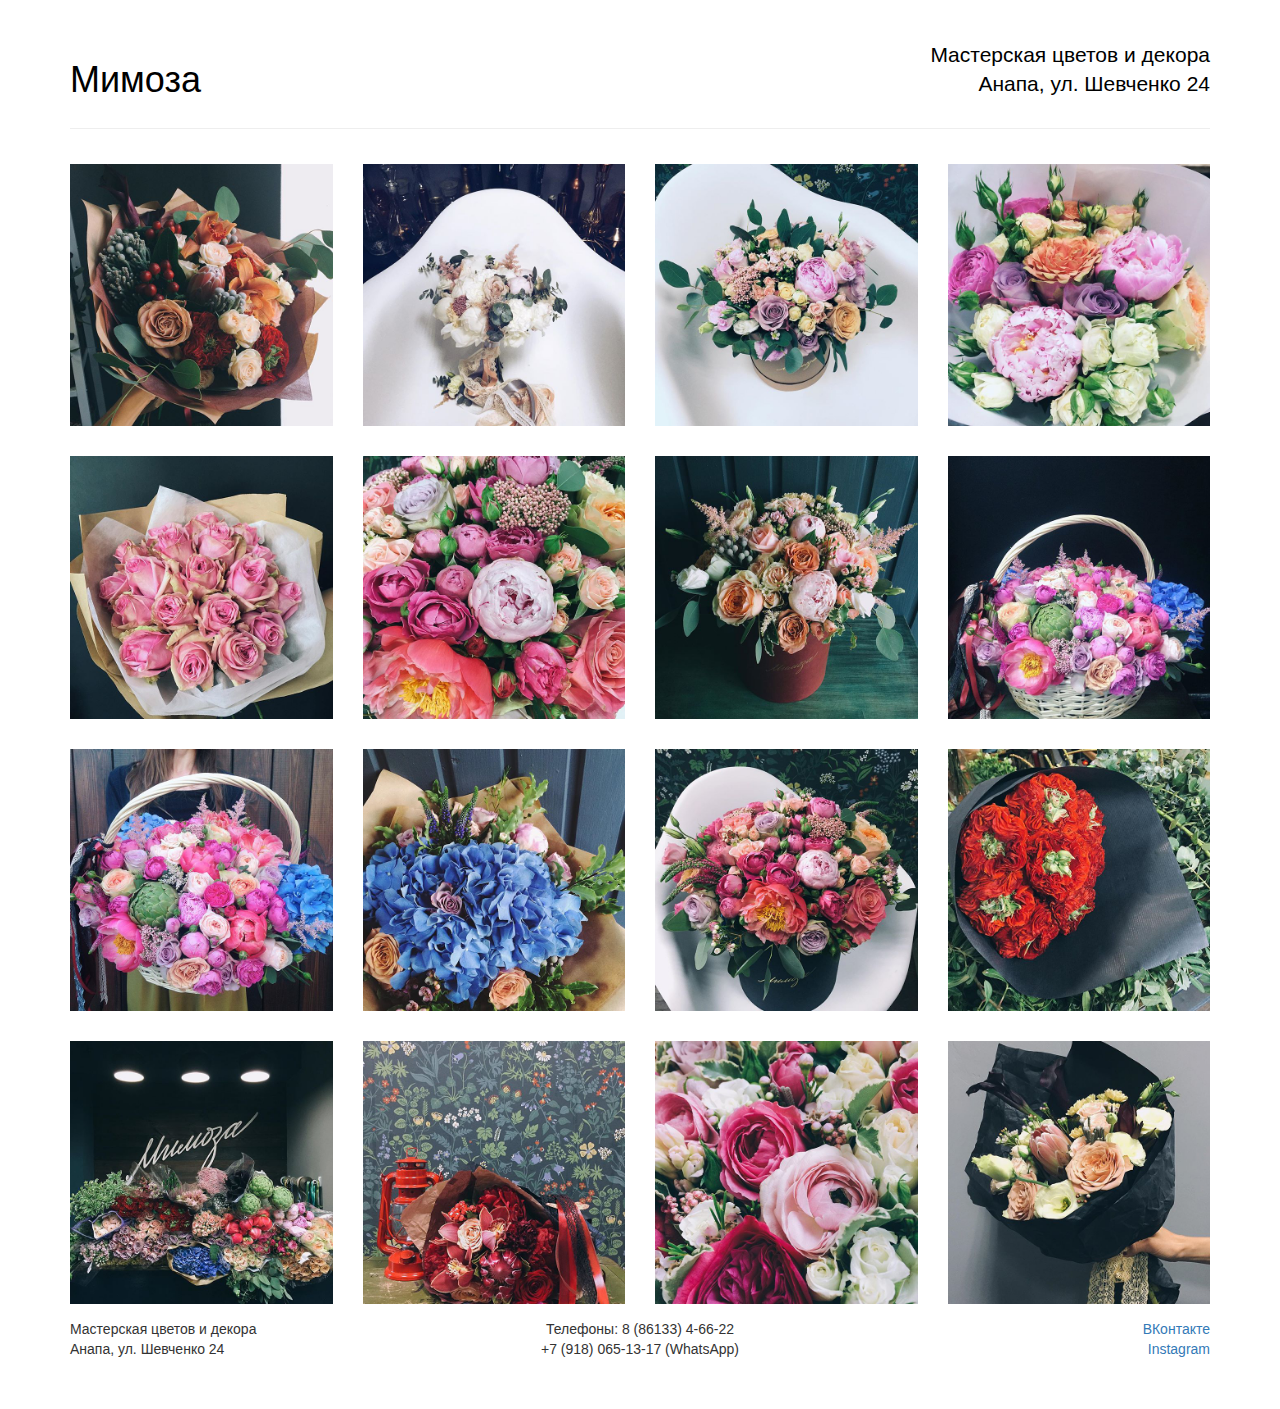
<file: index.html>
<!DOCTYPE html>
<html lang="ru">

<head>
  <meta charset="utf-8">
  <meta http-equiv="X-UA-Compatible" content="IE=edge">
  <meta name="viewport" content="width=device-width, initial-scale=1">
  <!-- The above 3 meta tags *must* come first in the head; any other head content must come *after* these tags -->
  <meta name="description" content="">
  <meta name="author" content="">
  <link rel="icon" href="favicon.ico">

  <title>Мимоза - мастерская цветов и декора</title>
  <!-- Latest compiled and minified CSS -->
  <link rel="stylesheet" href="https://maxcdn.bootstrapcdn.com/bootstrap/3.3.5/css/bootstrap.min.css">
  <link rel="stylesheet" href="css/main.css">
</head>

<body>
<div class="container">

    <div class="page-header">
      <div class="row vertical-align">
        <div class="col-md-4">
            <!--<img src="images/logo.png" class="logo">-->
          <h1 class="logo">Мимоза</h1>
        </div>
        <div class="col-md-8">
          <p class="logo-text lead text-right">Мастерская цветов и декора
            <br/> Анапа, ул. Шевченко 24</p>
        </div>
      </div>
    </div>
</div>
<div class="container">

			<div class="insta row">
        <div class="col-sm-6 col-md-3">
        <a href="https://www.instagram.com/mimozaflowers/"><img src="images/1.jpg" alt="" class="img-responsive"></a>
        </div>
        <div class="col-sm-6 col-md-3">
        <a href="https://www.instagram.com/mimozaflowers/"><img src="images/2.jpg" alt="" class="img-responsive"></a>
        </div>
        <div class="col-sm-6 col-md-3">
        <a href="https://www.instagram.com/mimozaflowers/"><img src="images/3.jpg" alt="" class="img-responsive"></a>
        </div>
        <div class="col-sm-6 col-md-3">
        <a href="https://www.instagram.com/mimozaflowers/"><img src="images/4.jpg" alt="" class="img-responsive"></a>
        </div>
			</div>

      <div class="insta row">
        <div class="col-sm-6 col-md-3">
        <a href="https://www.instagram.com/mimozaflowers/"><img src="images/5.jpg" alt="" class="img-responsive"></a>
        </div>
        <div class="col-sm-6 col-md-3">
        <a href="https://www.instagram.com/mimozaflowers/"><img src="images/6.jpg" alt="" class="img-responsive"></a>
        </div>
        <div class="col-sm-6 col-md-3">
        <a href="https://www.instagram.com/mimozaflowers/"><img src="images/7.jpg" alt="" class="img-responsive"></a>
        </div>
        <div class="col-sm-6 col-md-3">
        <a href="https://www.instagram.com/mimozaflowers/"><img src="images/8.jpg" alt="" class="img-responsive"></a>
        </div>
			</div>

      <div class="insta row">
        <div class="col-sm-6 col-md-3">
        <a href="https://www.instagram.com/mimozaflowers/"><img src="images/9.jpg" alt="" class="img-responsive"></a>
        </div>
        <div class="col-sm-6 col-md-3">
        <a href="https://www.instagram.com/mimozaflowers/"><img src="images/10.jpg" alt="" class="img-responsive"></a>
        </div>
        <div class="col-sm-6 col-md-3">
        <a href="https://www.instagram.com/mimozaflowers/"><img src="images/11.jpg" alt="" class="img-responsive"></a>
        </div>
        <div class="col-sm-6 col-md-3">
        <a href="https://www.instagram.com/mimozaflowers/"><img src="images/12.jpg" alt="" class="img-responsive"></a>
        </div>
			</div>

      <div class="insta row">
        <div class="col-sm-6 col-md-3">
        <a href="https://www.instagram.com/mimozaflowers/"><img src="images/13.jpg" alt="" class="img-responsive"></a>
        </div>
        <div class="col-sm-6 col-md-3">
        <a href="https://www.instagram.com/mimozaflowers/"><img src="images/14.jpg" alt="" class="img-responsive"></a>
        </div>
        <div class="col-sm-6 col-md-3">
        <a href="https://www.instagram.com/mimozaflowers/"><img src="images/15.jpg" alt="" class="img-responsive"></a>
        </div>
        <div class="col-sm-6 col-md-3">
        <a href="https://www.instagram.com/mimozaflowers/"><img src="images/16.jpg" alt="" class="img-responsive"></a>
        </div>
			</div>




    <!-- Site footer -->
    <footer class="row footer">
      <div class="left col-md-4">
        <p>Мастерская цветов и декора
          <br/> Анапа, ул. Шевченко 24</p>
      </div>
      <div class="center col-md-4">
        Телефоны: 8 (86133) 4-66-22
        <br/> +7 (918) 065-13-17 (WhatsApp)
      </div>
      <div class="right col-md-4"><a href="vk.com/mimoza_anapa">ВКонтакте</a><br/><a href="http://instagram.com/mimozaflowers/">Instagram</a></div>
    </footer>

  </div>
  <!-- /container -->
  <!-- Latest compiled and minified JavaScript -->
  <script src="https://ajax.googleapis.com/ajax/libs/jquery/2.1.4/jquery.min.js"></script>
  <script src="https://maxcdn.bootstrapcdn.com/bootstrap/3.3.5/js/bootstrap.min.js"></script>
  <script>
    ChatraID = 'mxkW2PMyMCm5QJYc7';
    (function(d, w, c) {
      var n = d.getElementsByTagName('script')[0],
        s = d.createElement('script');
      w[c] = w[c] || function() {
        (w[c].q = w[c].q || []).push(arguments);
      };
      s.async = true;
      s.src = (d.location.protocol === 'https:' ? 'https:' : 'http:') + '//chat.chatra.io/chatra.js';
      n.parentNode.insertBefore(s, n);
    })(document, window, 'Chatra');
  </script>

<!-- Yandex.Metrika counter -->
<script type="text/javascript">
    (function (d, w, c) {
        (w[c] = w[c] || []).push(function() {
            try {
                w.yaCounter32085701 = new Ya.Metrika({
                    id:32085701,
                    clickmap:true,
                    trackLinks:true,
                    accurateTrackBounce:true
                });
            } catch(e) { }
        });

        var n = d.getElementsByTagName("script")[0],
            s = d.createElement("script"),
            f = function () { n.parentNode.insertBefore(s, n); };
        s.type = "text/javascript";
        s.async = true;
        s.src = "https://mc.yandex.ru/metrika/watch.js";

        if (w.opera == "[object Opera]") {
            d.addEventListener("DOMContentLoaded", f, false);
        } else { f(); }
    })(document, window, "yandex_metrika_callbacks");
</script>
<noscript><div><img src="https://mc.yandex.ru/watch/32085701" style="position:absolute; left:-9999px;" alt="" /></div></noscript>
<!-- /Yandex.Metrika counter -->

</body>
</html>
</file>
<file: css/main.css>
.page-header {
    background-color: #FFF;
    color: #000;
}

img.logo {
    width: 400px;
}

.insta .col-md-3 {
  padding-bottom: 15px;
  padding-top: 15px;
}

/* xs */
.logo, .logo-text, .footer .left, .footer .center, .footer .right  { text-align: center; }

/* md */
@media(min-width:992px) {
    .logo { text-align: left; }
    .logo-text { text-align: right; }
    .footer .left { text-align: left; }
    .footer .center  { text-align: center; }
    .footer .right { text-align: right; }
}

.footer
{
  padding-bottom: 40px;
}
</file>
